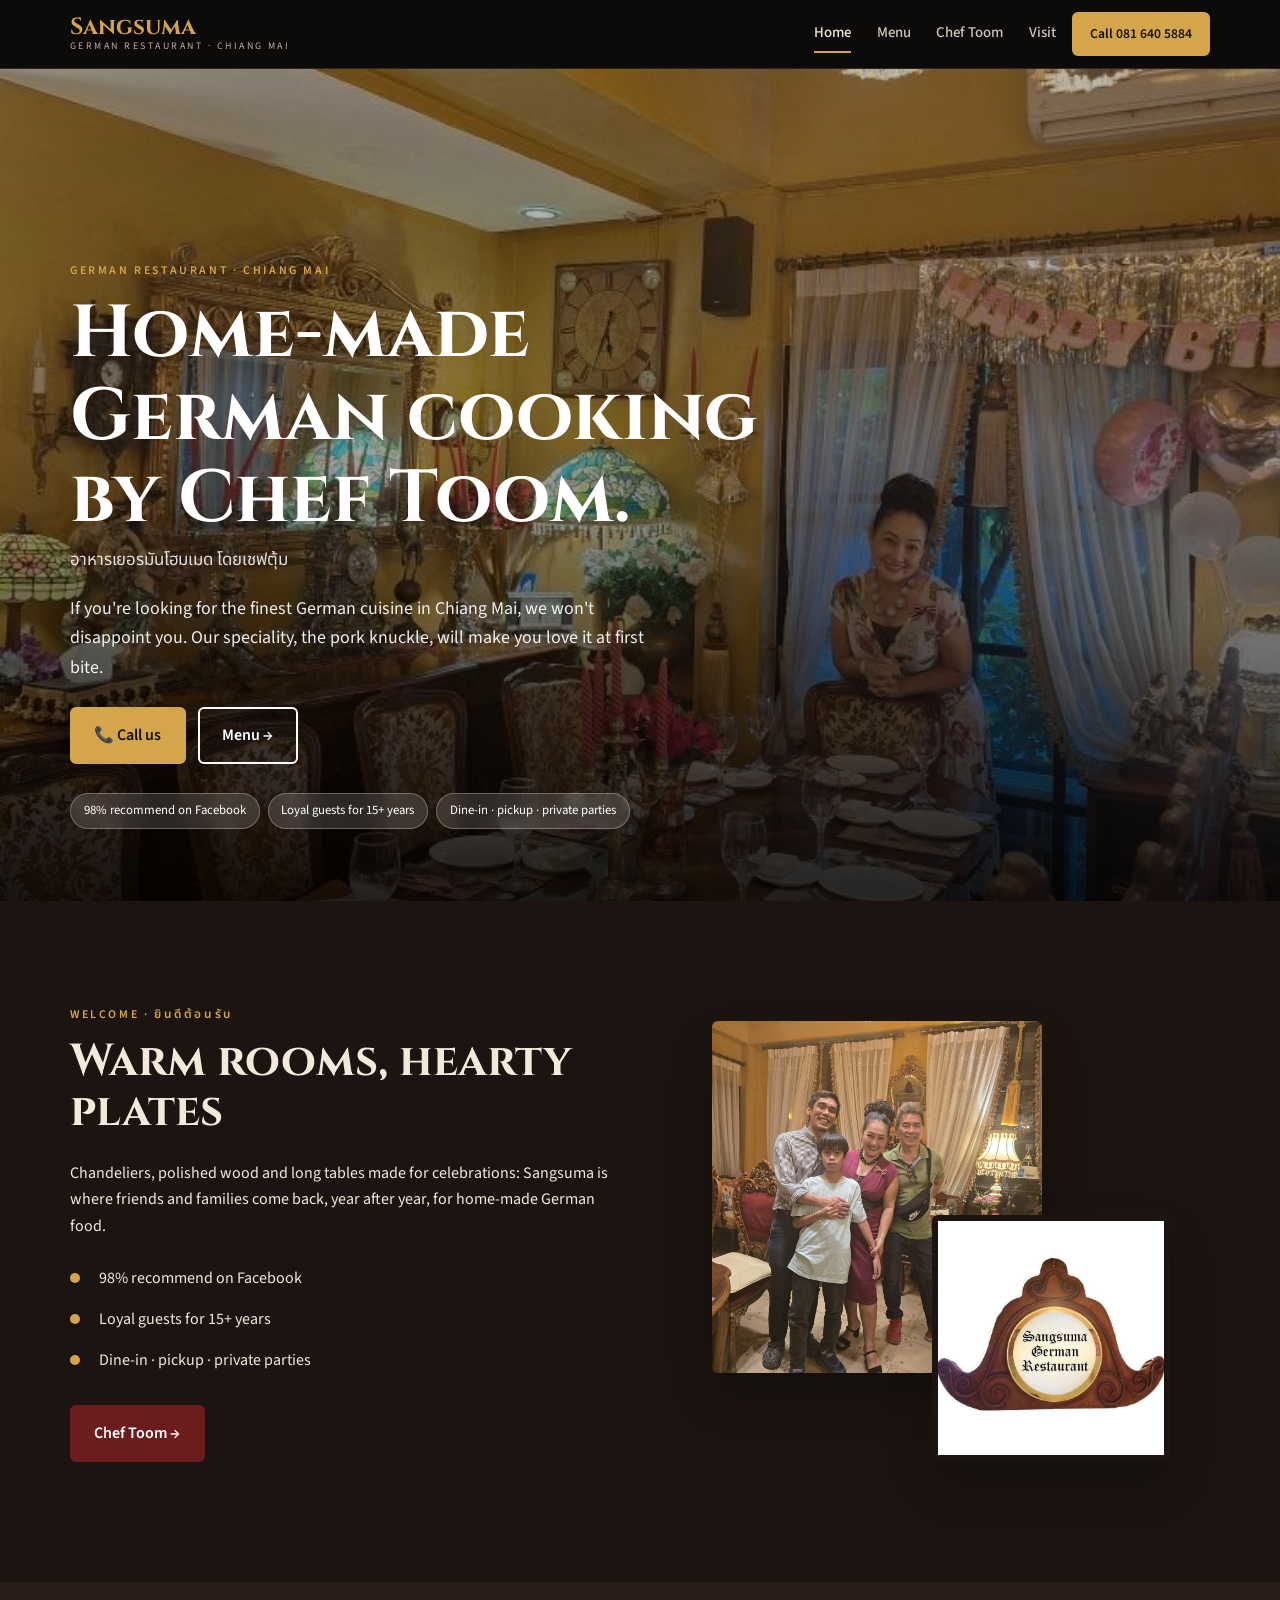
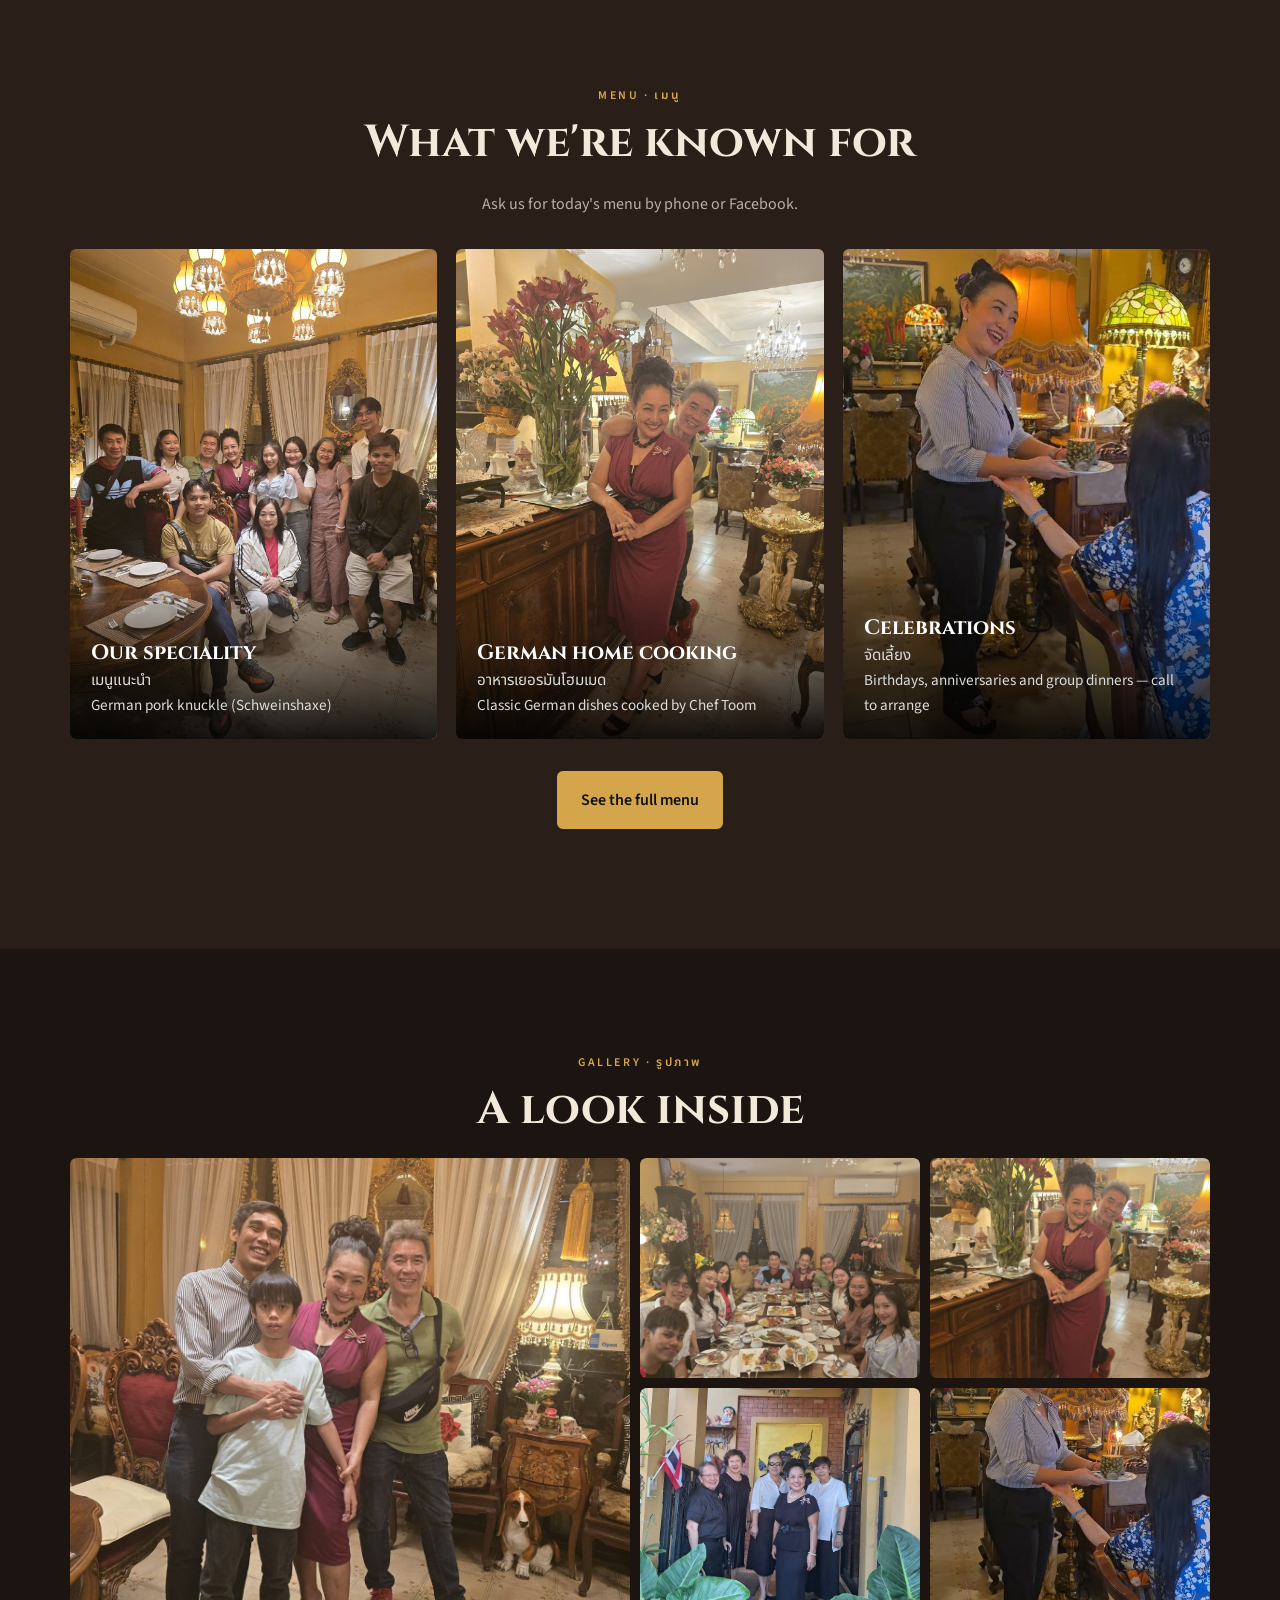
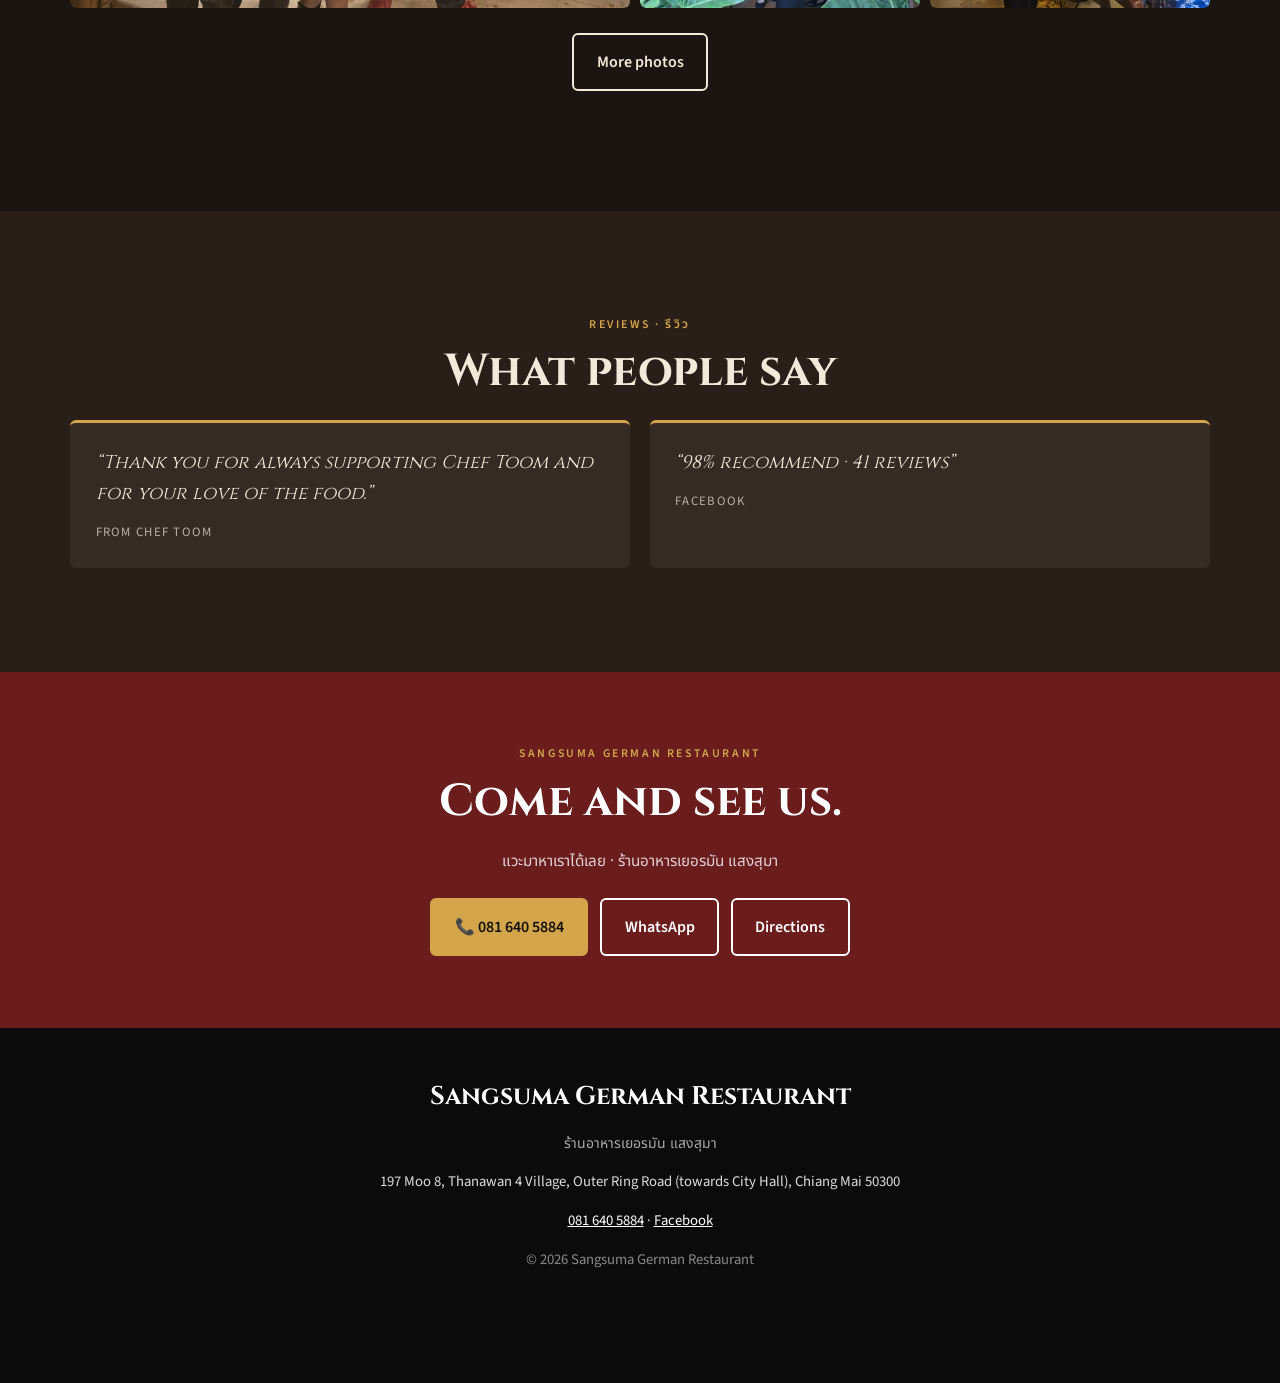
<file: index.html>
<!doctype html><html lang="en"><head><meta charset="utf-8"><meta name="viewport" content="width=device-width,initial-scale=1">
<title>Sangsuma German Restaurant | German Restaurant · Chiang Mai</title><meta name="description" content="If you&#x27;re looking for the finest German cuisine in Chiang Mai, we won&#x27;t disappoint you. Our speciality, the pork knuckle, will make you love it at first bite."><meta name="theme-color" content="#6b1d1d">
<meta property="og:title" content="Sangsuma German Restaurant"><meta property="og:description" content="If you&#x27;re looking for the finest German cuisine in Chiang Mai, we won&#x27;t disappoint you. Our speciality, the pork knuckle, will make you love it at first bite."><meta property="og:image" content="assets/images/00.jpg">
<link rel="preconnect" href="https://fonts.googleapis.com"><link rel="preconnect" href="https://fonts.gstatic.com" crossorigin>
<link href="https://fonts.googleapis.com/css2?family=Cinzel:wght@400;600;700&family=Source+Sans+3:wght@300;400;500;600;700&family=Noto+Sans+Thai:wght@400;500&display=swap" rel="stylesheet"><link rel="stylesheet" href="css/styles.css"></head><body>
<header class="nav"><div class="wrap nav-in"><a class="brand" href="index.html"><b>Sangsuma</b><small>German Restaurant · Chiang Mai</small></a>
<nav class="links" id="links"><a href="index.html" class=on>Home</a><a href="menu.html">Menu</a><a href="about.html">Chef Toom</a><a href="visit.html">Visit</a></nav><a class="btn sm" href="tel:0816405884">Call 081 640 5884</a><button class="burger" id="burger" aria-label="Menu"><span></span><span></span><span></span></button></div></header><section class="hero"><img class="bgimg" src="assets/images/00.jpg" alt="Our dining room"><div class="shade"></div><div class="wrap"><div class="hero-in rv"><p class="eyebrow">German Restaurant · Chiang Mai</p><h1>Home-made German cooking<br>by Chef Toom.</h1><p class="th">อาหารเยอรมันโฮมเมด โดยเชฟตุ้ม</p><p class="lead">If you&#x27;re looking for the finest German cuisine in Chiang Mai, we won&#x27;t disappoint you. Our speciality, the pork knuckle, will make you love it at first bite.</p><div class="cta"><a class="btn" href="tel:0816405884">📞 Call us</a><a class="btn ghost" style="color:#fff" href="menu.html">Menu →</a></div><div class="badges"><span>98% recommend on Facebook</span><span>Loyal guests for 15+ years</span><span>Dine-in · pickup · private parties</span></div></div></div></section>
<section class="s"><div class="wrap two"><div class="rv"><p class="eyebrow">Welcome · ยินดีต้อนรับ</p><h2>Warm rooms, hearty plates</h2><p>Chandeliers, polished wood and long tables made for celebrations: Sangsuma is where friends and families come back, year after year, for home-made German food.</p><ul class="ticks"><li>98% recommend on Facebook</li><li>Loyal guests for 15+ years</li><li>Dine-in · pickup · private parties</li></ul><p style="margin-top:1.5rem"><a class="btn alt" href="about.html">Chef Toom →</a></p></div>
<figure class="stack rv"><img class="a1" src="assets/images/02.jpg" alt="Celebration dinner" loading="lazy"><img class="a2" src="assets/images/01.jpg" alt="Sangsuma" loading="lazy"></figure></div></section>
<section class="s alt"><div class="wrap"><p class="eyebrow center">Menu · เมนู</p><h2 class="center">What we're known for</h2><p class="center sub">Ask us for today&#x27;s menu by phone or Facebook.</p><div class="feats ov"><article class="feat rv"><img src="assets/images/03.jpg" alt="Our speciality" loading="lazy"><div><h3>Our speciality</h3><p class="th">เมนูแนะนำ</p><p>German pork knuckle (Schweinshaxe)</p></div></article><article class="feat rv"><img src="assets/images/05.jpg" alt="German home cooking" loading="lazy"><div><h3>German home cooking</h3><p class="th">อาหารเยอรมันโฮมเมด</p><p>Classic German dishes cooked by Chef Toom</p></div></article><article class="feat rv"><img src="assets/images/07.jpg" alt="Celebrations" loading="lazy"><div><h3>Celebrations</h3><p class="th">จัดเลี้ยง</p><p>Birthdays, anniversaries and group dinners — call to arrange</p></div></article></div><p class="center" style="margin-top:2rem"><a class="btn" href="menu.html">See the full menu</a></p></div></section>
<section class="s"><div class="wrap"><p class="eyebrow center">Gallery · รูปภาพ</p><h2 class="center">A look inside</h2><div class="strip rv"><a href="assets/images/02.jpg" data-lb="Celebration dinner"><img src="assets/images/02.jpg" alt="Celebration dinner" loading="lazy"></a><a href="assets/images/04.jpg" data-lb="Long-table dinner"><img src="assets/images/04.jpg" alt="Long-table dinner" loading="lazy"></a><a href="assets/images/05.jpg" data-lb="Evening guests"><img src="assets/images/05.jpg" alt="Evening guests" loading="lazy"></a><a href="assets/images/06.jpg" data-lb="The team at our door"><img src="assets/images/06.jpg" alt="The team at our door" loading="lazy"></a><a href="assets/images/07.jpg" data-lb="Chef Toom welcoming guests"><img src="assets/images/07.jpg" alt="Chef Toom welcoming guests" loading="lazy"></a></div><p class="center" style="margin-top:1.6rem"><a class="btn ghost" href="about.html#gallery">More photos</a></p></div></section>
<section class="s alt"><div class="wrap"><p class="eyebrow center">Reviews · รีวิว</p><h2 class="center">What people say</h2><div class="quotes"><blockquote class="rv">“Thank you for always supporting Chef Toom and for your love of the food.”<cite>From Chef Toom</cite></blockquote><blockquote class="rv">“98% recommend · 41 reviews”<cite>Facebook</cite></blockquote></div></div></section><section class="band"><div class="wrap rv"><p class="eyebrow" style="color:var(--b)">Sangsuma German Restaurant</p><h2>Come and see us.</h2><p class="th">แวะมาหาเราได้เลย · ร้านอาหารเยอรมัน แสงสุมา</p>
<div class="cta"><a class="btn" href="tel:0816405884">📞 081 640 5884</a><a class="btn ghost" style="color:#fff" href="https://wa.me/66816405884">WhatsApp</a><a class="btn ghost" style="color:#fff" href="https://www.google.com/maps/search/?api=1&query=Sangsuma%20German%20Restaurant%2C%20197%20Moo%208%2C%20Thanawan%204%20Village%2C%20Outer%20Ring%20Road%20%28towards%20City%20Hall%29%2C%20Chiang%20Mai%2050300">Directions</a></div></div></section>
<footer class="foot"><div class="wrap"><b>Sangsuma German Restaurant</b><p class="th">ร้านอาหารเยอรมัน แสงสุมา</p><p>197 Moo 8, Thanawan 4 Village, Outer Ring Road (towards City Hall), Chiang Mai 50300</p>
<p><a href="tel:0816405884">081 640 5884</a> · <a href="https://www.facebook.com/478292445659558">Facebook</a></p><p style="opacity:.6">© 2026 Sangsuma German Restaurant</p></div></footer>
<div class="mbar"><a href="tel:0816405884">📞 Call</a><a href="https://wa.me/66816405884">💬 WhatsApp</a><a href="https://www.google.com/maps/search/?api=1&query=Sangsuma%20German%20Restaurant%2C%20197%20Moo%208%2C%20Thanawan%204%20Village%2C%20Outer%20Ring%20Road%20%28towards%20City%20Hall%29%2C%20Chiang%20Mai%2050300">📍 Map</a></div>
<div class="lb" id="lb"><button aria-label="Close">×</button><img alt=""><p></p></div><script src="js/main.js"></script></body></html>
</file>
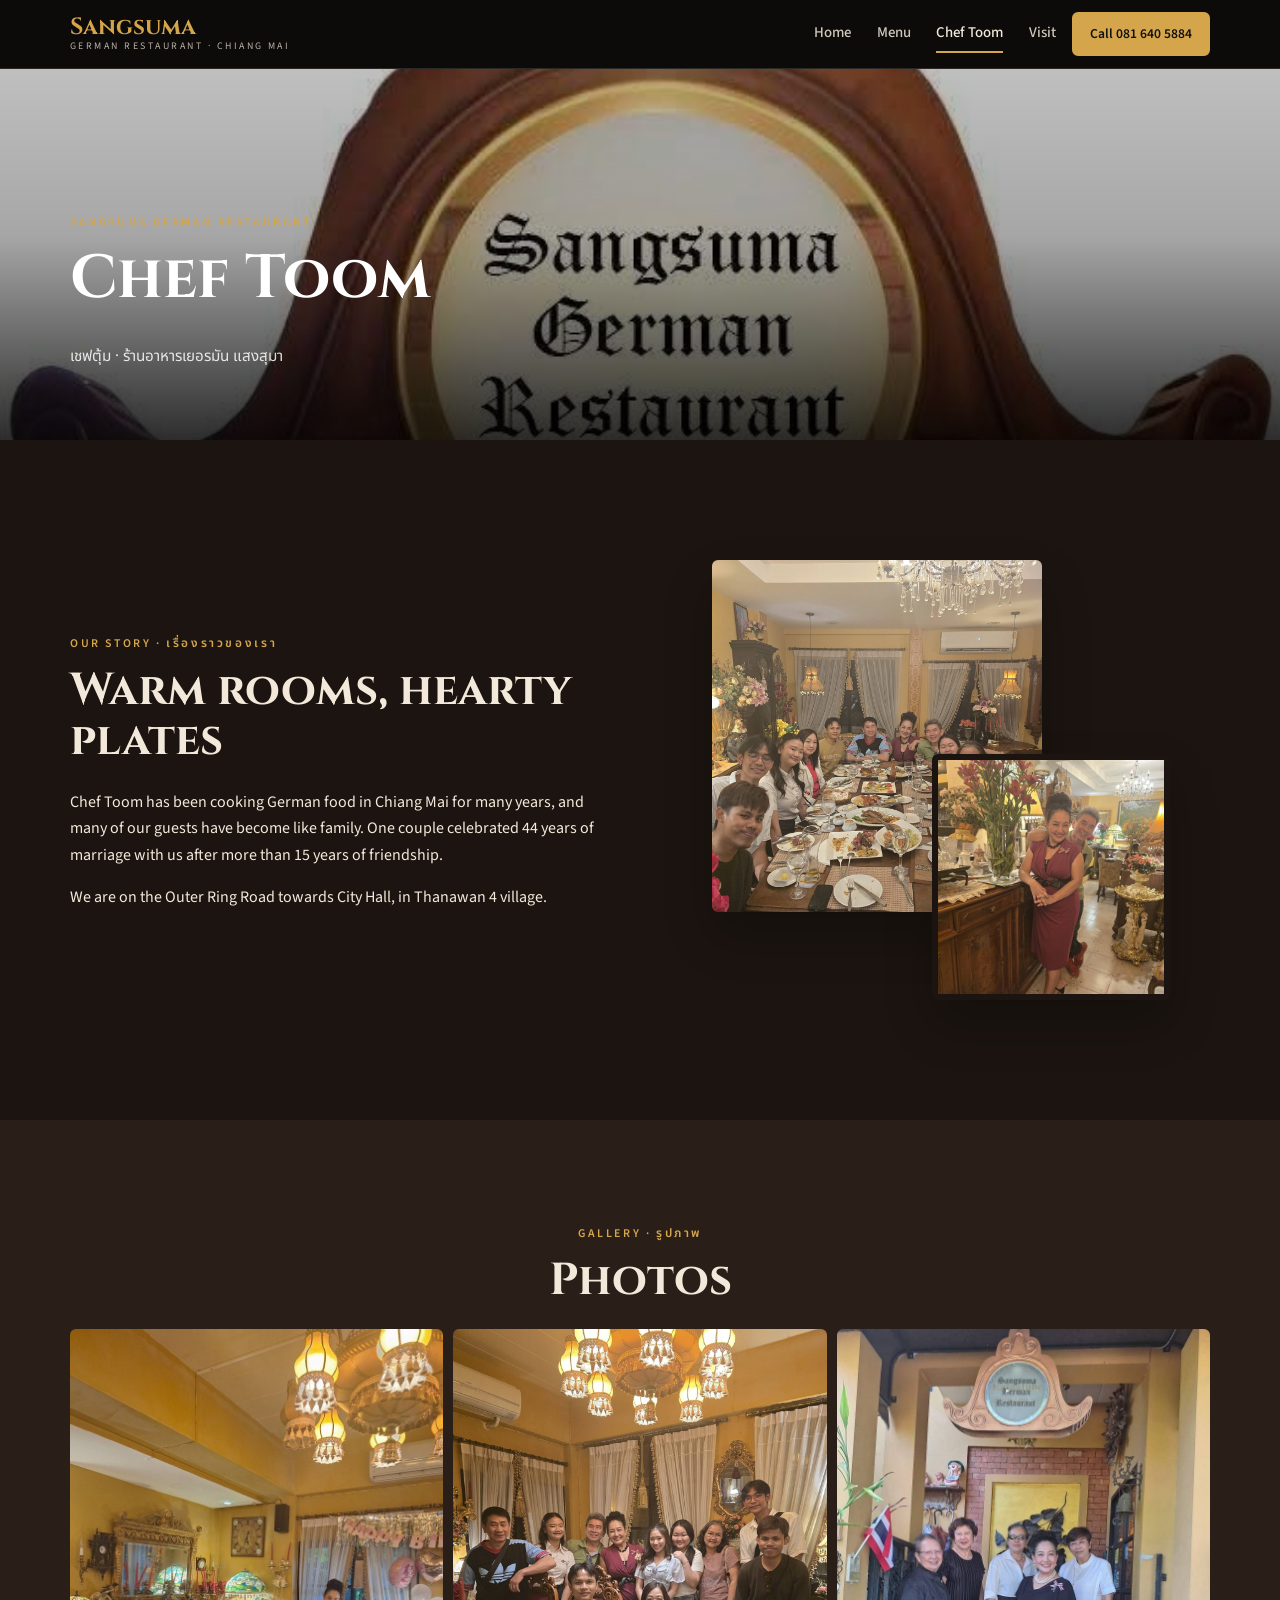
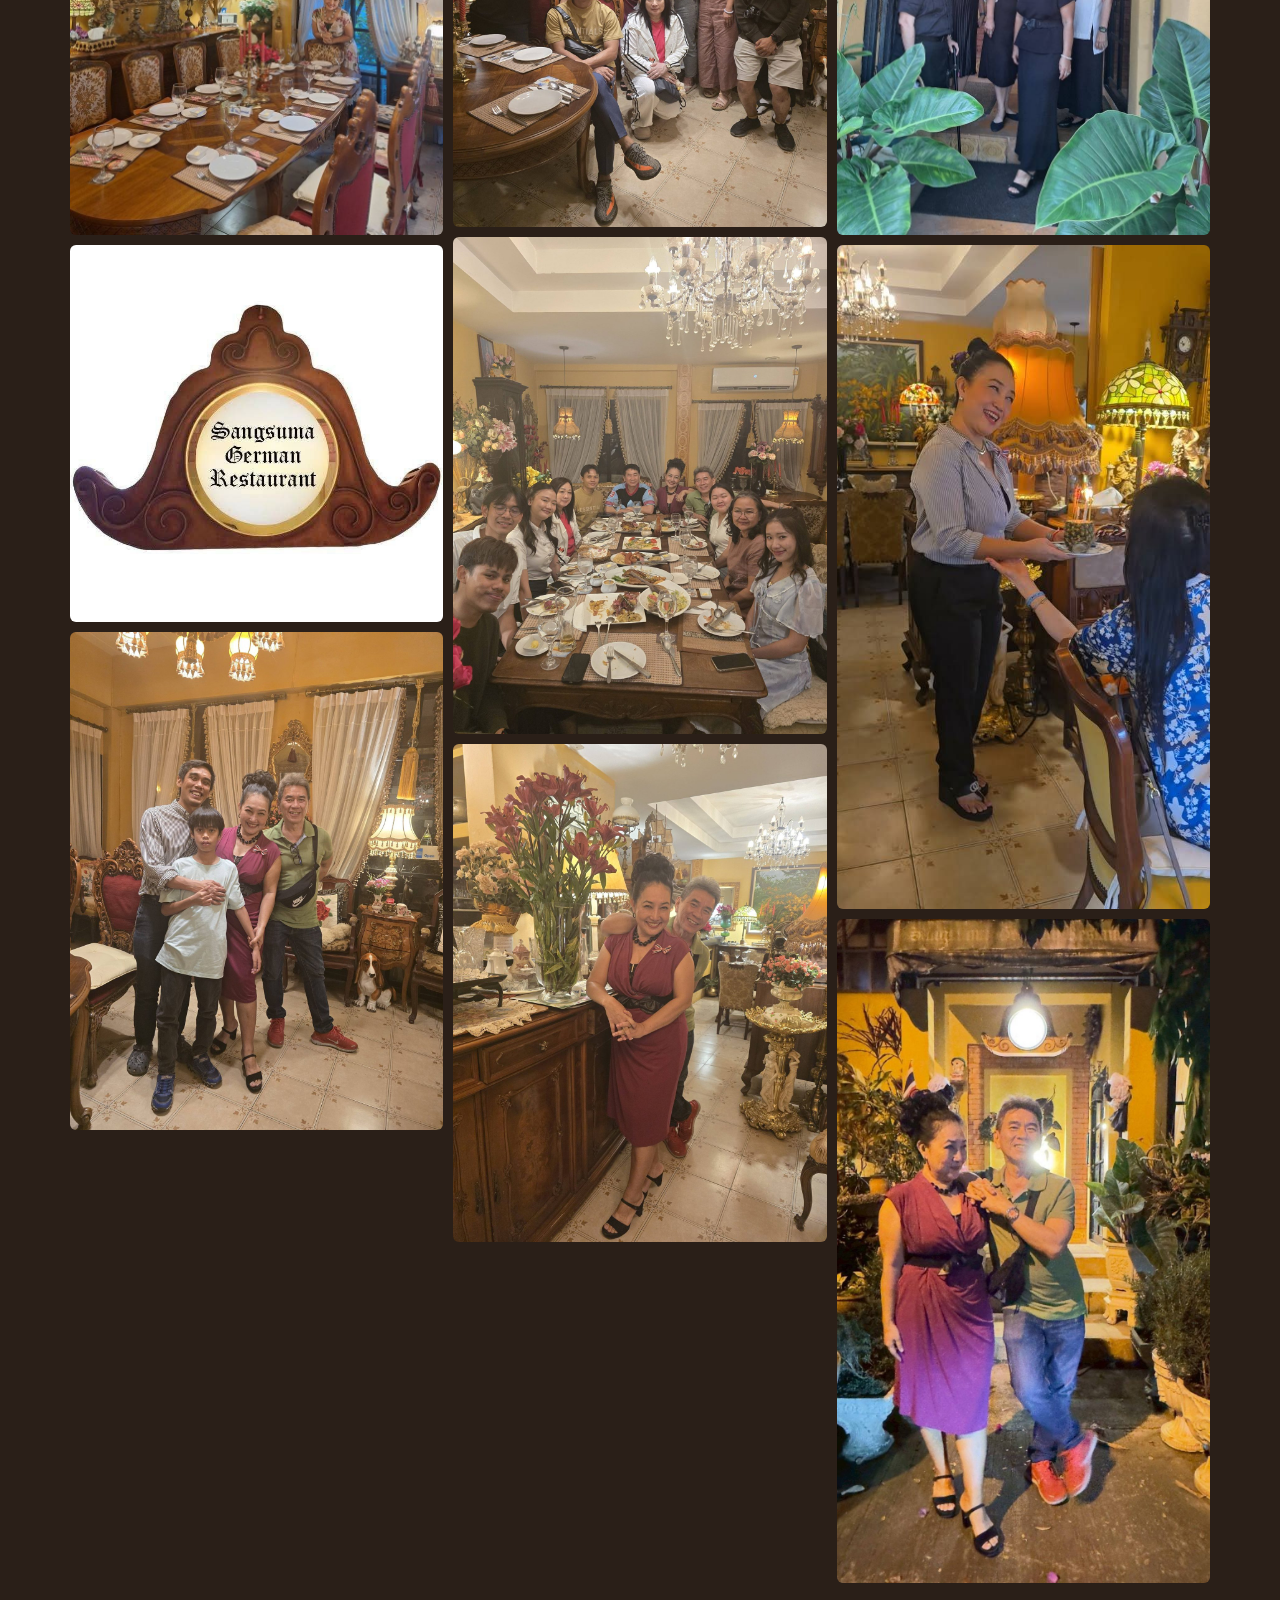
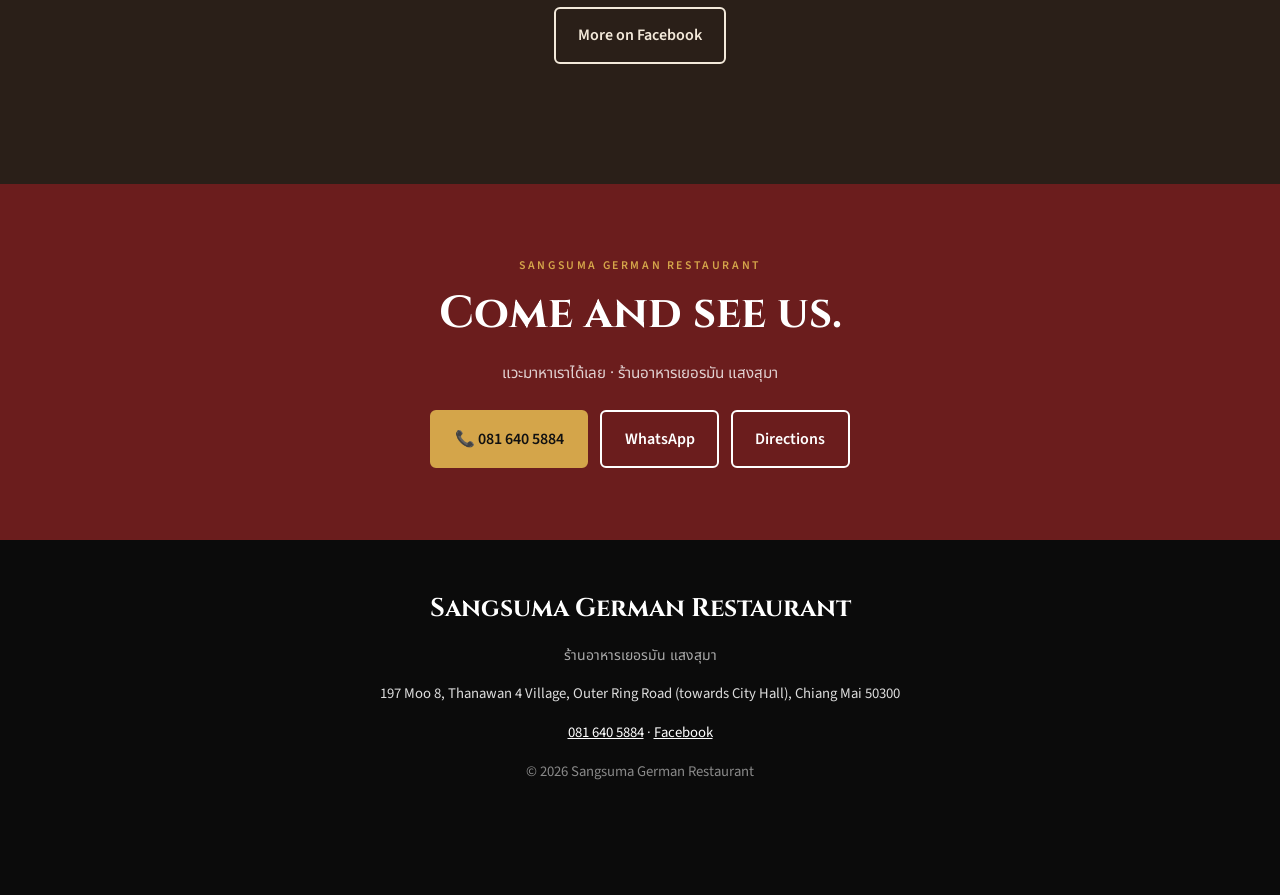
<file: about.html>
<!doctype html><html lang="en"><head><meta charset="utf-8"><meta name="viewport" content="width=device-width,initial-scale=1">
<title>Chef Toom | Sangsuma German Restaurant</title><meta name="description" content="Chef Toom has been cooking German food in Chiang Mai for many years, and many of our guests have become like family. One couple celebrated 44 years of marriage with us after more than 15 years of friendship."><meta name="theme-color" content="#6b1d1d">
<meta property="og:title" content="Sangsuma German Restaurant"><meta property="og:description" content="Chef Toom has been cooking German food in Chiang Mai for many years, and many of our guests have become like family. One couple celebrated 44 years of marriage with us after more than 15 years of friendship."><meta property="og:image" content="assets/images/00.jpg">
<link rel="preconnect" href="https://fonts.googleapis.com"><link rel="preconnect" href="https://fonts.gstatic.com" crossorigin>
<link href="https://fonts.googleapis.com/css2?family=Cinzel:wght@400;600;700&family=Source+Sans+3:wght@300;400;500;600;700&family=Noto+Sans+Thai:wght@400;500&display=swap" rel="stylesheet"><link rel="stylesheet" href="css/styles.css"></head><body>
<header class="nav"><div class="wrap nav-in"><a class="brand" href="index.html"><b>Sangsuma</b><small>German Restaurant · Chiang Mai</small></a>
<nav class="links" id="links"><a href="index.html">Home</a><a href="menu.html">Menu</a><a href="about.html" class=on>Chef Toom</a><a href="visit.html">Visit</a></nav><a class="btn sm" href="tel:0816405884">Call 081 640 5884</a><button class="burger" id="burger" aria-label="Menu"><span></span><span></span><span></span></button></div></header><section class="phero"><img src="assets/images/01.jpg" alt=""><div class="shade"></div><div class="wrap rv"><p class="eyebrow">Sangsuma German Restaurant</p><h1>Chef Toom</h1><p class="th">เชฟตุ้ม · ร้านอาหารเยอรมัน แสงสุมา</p></div></section>
<section class="s"><div class="wrap two"><div class="rv"><p class="eyebrow">Our story · เรื่องราวของเรา</p><h2>Warm rooms, hearty plates</h2><p>Chef Toom has been cooking German food in Chiang Mai for many years, and many of our guests have become like family. One couple celebrated 44 years of marriage with us after more than 15 years of friendship.</p><p>We are on the Outer Ring Road towards City Hall, in Thanawan 4 village.</p></div><figure class="stack rv"><img class="a1" src="assets/images/04.jpg" alt="Long-table dinner" loading="lazy"><img class="a2" src="assets/images/05.jpg" alt="Evening guests" loading="lazy"></figure></div></section>
<section class="s alt" id="gallery"><div class="wrap"><p class="eyebrow center">Gallery · รูปภาพ</p><h2 class="center">Photos</h2><div class="gal"><a href="assets/images/00.jpg" data-lb="Our dining room"><img src="assets/images/00.jpg" alt="Our dining room" loading="lazy"></a><a href="assets/images/01.jpg" data-lb="Sangsuma"><img src="assets/images/01.jpg" alt="Sangsuma" loading="lazy"></a><a href="assets/images/02.jpg" data-lb="Celebration dinner"><img src="assets/images/02.jpg" alt="Celebration dinner" loading="lazy"></a><a href="assets/images/03.jpg" data-lb="Friends at Sangsuma"><img src="assets/images/03.jpg" alt="Friends at Sangsuma" loading="lazy"></a><a href="assets/images/04.jpg" data-lb="Long-table dinner"><img src="assets/images/04.jpg" alt="Long-table dinner" loading="lazy"></a><a href="assets/images/05.jpg" data-lb="Evening guests"><img src="assets/images/05.jpg" alt="Evening guests" loading="lazy"></a><a href="assets/images/06.jpg" data-lb="The team at our door"><img src="assets/images/06.jpg" alt="The team at our door" loading="lazy"></a><a href="assets/images/07.jpg" data-lb="Chef Toom welcoming guests"><img src="assets/images/07.jpg" alt="Chef Toom welcoming guests" loading="lazy"></a><a href="assets/images/08.jpg" data-lb="Party night"><img src="assets/images/08.jpg" alt="Party night" loading="lazy"></a></div><p class="center" style="margin-top:1.5rem"><a class="btn ghost" href="https://www.facebook.com/478292445659558">More on Facebook</a></p></div></section><section class="band"><div class="wrap rv"><p class="eyebrow" style="color:var(--b)">Sangsuma German Restaurant</p><h2>Come and see us.</h2><p class="th">แวะมาหาเราได้เลย · ร้านอาหารเยอรมัน แสงสุมา</p>
<div class="cta"><a class="btn" href="tel:0816405884">📞 081 640 5884</a><a class="btn ghost" style="color:#fff" href="https://wa.me/66816405884">WhatsApp</a><a class="btn ghost" style="color:#fff" href="https://www.google.com/maps/search/?api=1&query=Sangsuma%20German%20Restaurant%2C%20197%20Moo%208%2C%20Thanawan%204%20Village%2C%20Outer%20Ring%20Road%20%28towards%20City%20Hall%29%2C%20Chiang%20Mai%2050300">Directions</a></div></div></section>
<footer class="foot"><div class="wrap"><b>Sangsuma German Restaurant</b><p class="th">ร้านอาหารเยอรมัน แสงสุมา</p><p>197 Moo 8, Thanawan 4 Village, Outer Ring Road (towards City Hall), Chiang Mai 50300</p>
<p><a href="tel:0816405884">081 640 5884</a> · <a href="https://www.facebook.com/478292445659558">Facebook</a></p><p style="opacity:.6">© 2026 Sangsuma German Restaurant</p></div></footer>
<div class="mbar"><a href="tel:0816405884">📞 Call</a><a href="https://wa.me/66816405884">💬 WhatsApp</a><a href="https://www.google.com/maps/search/?api=1&query=Sangsuma%20German%20Restaurant%2C%20197%20Moo%208%2C%20Thanawan%204%20Village%2C%20Outer%20Ring%20Road%20%28towards%20City%20Hall%29%2C%20Chiang%20Mai%2050300">📍 Map</a></div>
<div class="lb" id="lb"><button aria-label="Close">×</button><img alt=""><p></p></div><script src="js/main.js"></script></body></html>
</file>
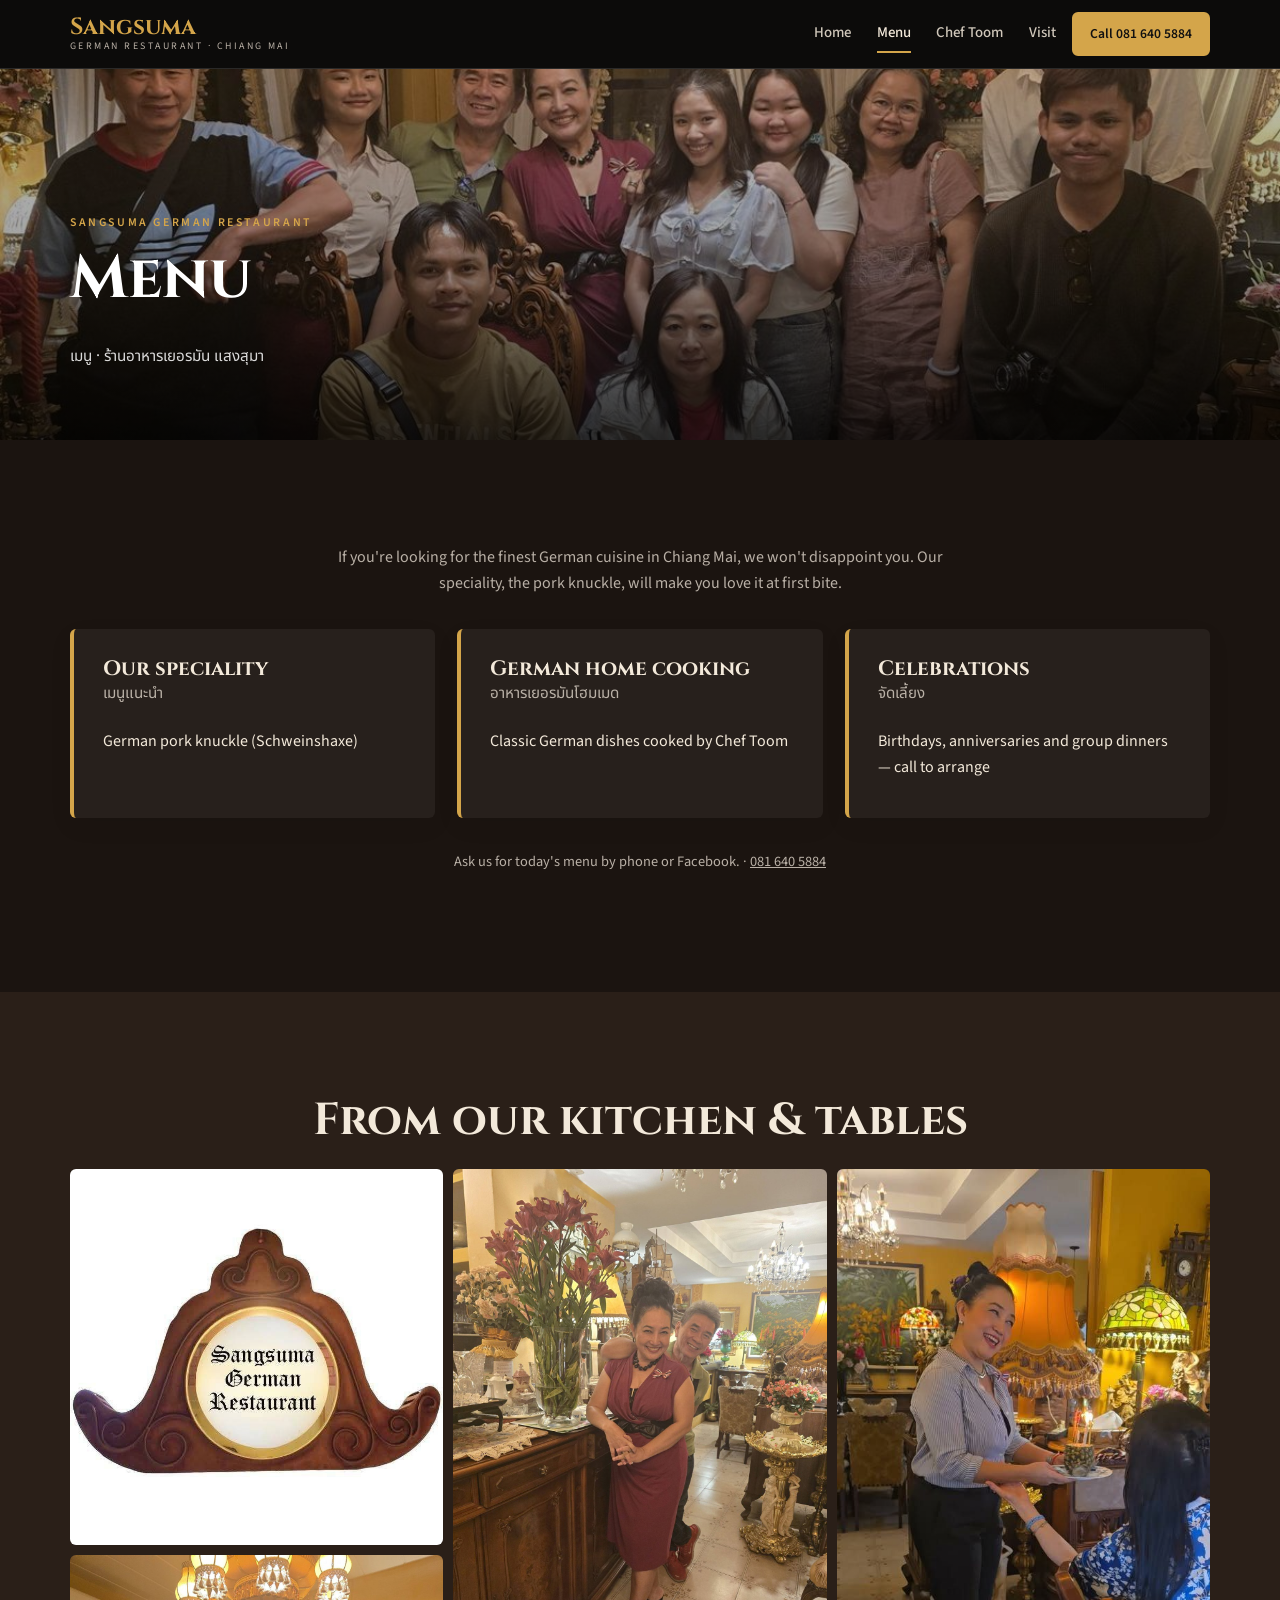
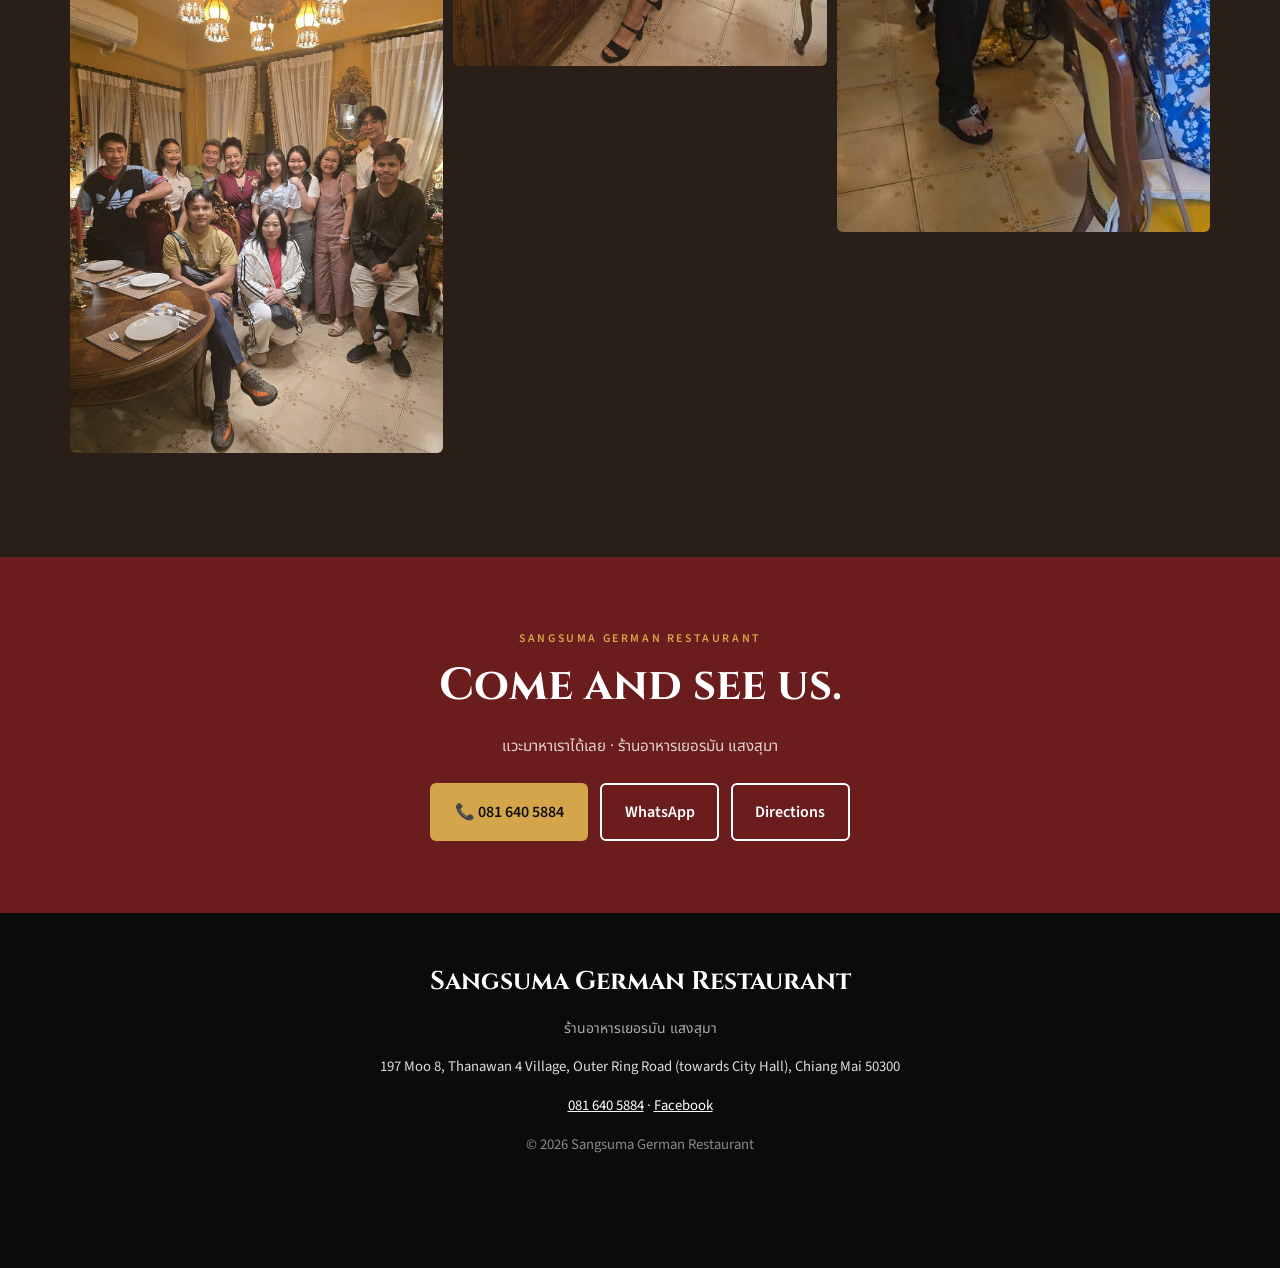
<file: menu.html>
<!doctype html><html lang="en"><head><meta charset="utf-8"><meta name="viewport" content="width=device-width,initial-scale=1">
<title>Menu | Sangsuma German Restaurant</title><meta name="description" content="Ask us for today&#x27;s menu by phone or Facebook."><meta name="theme-color" content="#6b1d1d">
<meta property="og:title" content="Sangsuma German Restaurant"><meta property="og:description" content="Ask us for today&#x27;s menu by phone or Facebook."><meta property="og:image" content="assets/images/00.jpg">
<link rel="preconnect" href="https://fonts.googleapis.com"><link rel="preconnect" href="https://fonts.gstatic.com" crossorigin>
<link href="https://fonts.googleapis.com/css2?family=Cinzel:wght@400;600;700&family=Source+Sans+3:wght@300;400;500;600;700&family=Noto+Sans+Thai:wght@400;500&display=swap" rel="stylesheet"><link rel="stylesheet" href="css/styles.css"></head><body>
<header class="nav"><div class="wrap nav-in"><a class="brand" href="index.html"><b>Sangsuma</b><small>German Restaurant · Chiang Mai</small></a>
<nav class="links" id="links"><a href="index.html">Home</a><a href="menu.html" class=on>Menu</a><a href="about.html">Chef Toom</a><a href="visit.html">Visit</a></nav><a class="btn sm" href="tel:0816405884">Call 081 640 5884</a><button class="burger" id="burger" aria-label="Menu"><span></span><span></span><span></span></button></div></header><section class="phero"><img src="assets/images/03.jpg" alt=""><div class="shade"></div><div class="wrap rv"><p class="eyebrow">Sangsuma German Restaurant</p><h1>Menu</h1><p class="th">เมนู · ร้านอาหารเยอรมัน แสงสุมา</p></div></section>
<section class="s"><div class="wrap"><p class="center sub">If you&#x27;re looking for the finest German cuisine in Chiang Mai, we won&#x27;t disappoint you. Our speciality, the pork knuckle, will make you love it at first bite.</p><div class="menu"><div class="mcard rv"><h3>Our speciality</h3><p class="th">เมนูแนะนำ</p><ul><li>German pork knuckle (Schweinshaxe)</li></ul></div><div class="mcard rv"><h3>German home cooking</h3><p class="th">อาหารเยอรมันโฮมเมด</p><ul><li>Classic German dishes cooked by Chef Toom</li></ul></div><div class="mcard rv"><h3>Celebrations</h3><p class="th">จัดเลี้ยง</p><ul><li>Birthdays, anniversaries and group dinners — call to arrange</li></ul></div></div><p class="note">Ask us for today&#x27;s menu by phone or Facebook. · <a href="tel:0816405884">081 640 5884</a></p></div></section>
<section class="s alt"><div class="wrap"><h2 class="center">From our kitchen &amp; tables</h2><div class="gal rv"><a href="assets/images/01.jpg" data-lb="Sangsuma"><img src="assets/images/01.jpg" alt="Sangsuma" loading="lazy"></a><a href="assets/images/03.jpg" data-lb="Friends at Sangsuma"><img src="assets/images/03.jpg" alt="Friends at Sangsuma" loading="lazy"></a><a href="assets/images/05.jpg" data-lb="Evening guests"><img src="assets/images/05.jpg" alt="Evening guests" loading="lazy"></a><a href="assets/images/07.jpg" data-lb="Chef Toom welcoming guests"><img src="assets/images/07.jpg" alt="Chef Toom welcoming guests" loading="lazy"></a></div></div></section><section class="band"><div class="wrap rv"><p class="eyebrow" style="color:var(--b)">Sangsuma German Restaurant</p><h2>Come and see us.</h2><p class="th">แวะมาหาเราได้เลย · ร้านอาหารเยอรมัน แสงสุมา</p>
<div class="cta"><a class="btn" href="tel:0816405884">📞 081 640 5884</a><a class="btn ghost" style="color:#fff" href="https://wa.me/66816405884">WhatsApp</a><a class="btn ghost" style="color:#fff" href="https://www.google.com/maps/search/?api=1&query=Sangsuma%20German%20Restaurant%2C%20197%20Moo%208%2C%20Thanawan%204%20Village%2C%20Outer%20Ring%20Road%20%28towards%20City%20Hall%29%2C%20Chiang%20Mai%2050300">Directions</a></div></div></section>
<footer class="foot"><div class="wrap"><b>Sangsuma German Restaurant</b><p class="th">ร้านอาหารเยอรมัน แสงสุมา</p><p>197 Moo 8, Thanawan 4 Village, Outer Ring Road (towards City Hall), Chiang Mai 50300</p>
<p><a href="tel:0816405884">081 640 5884</a> · <a href="https://www.facebook.com/478292445659558">Facebook</a></p><p style="opacity:.6">© 2026 Sangsuma German Restaurant</p></div></footer>
<div class="mbar"><a href="tel:0816405884">📞 Call</a><a href="https://wa.me/66816405884">💬 WhatsApp</a><a href="https://www.google.com/maps/search/?api=1&query=Sangsuma%20German%20Restaurant%2C%20197%20Moo%208%2C%20Thanawan%204%20Village%2C%20Outer%20Ring%20Road%20%28towards%20City%20Hall%29%2C%20Chiang%20Mai%2050300">📍 Map</a></div>
<div class="lb" id="lb"><button aria-label="Close">×</button><img alt=""><p></p></div><script src="js/main.js"></script></body></html>
</file>
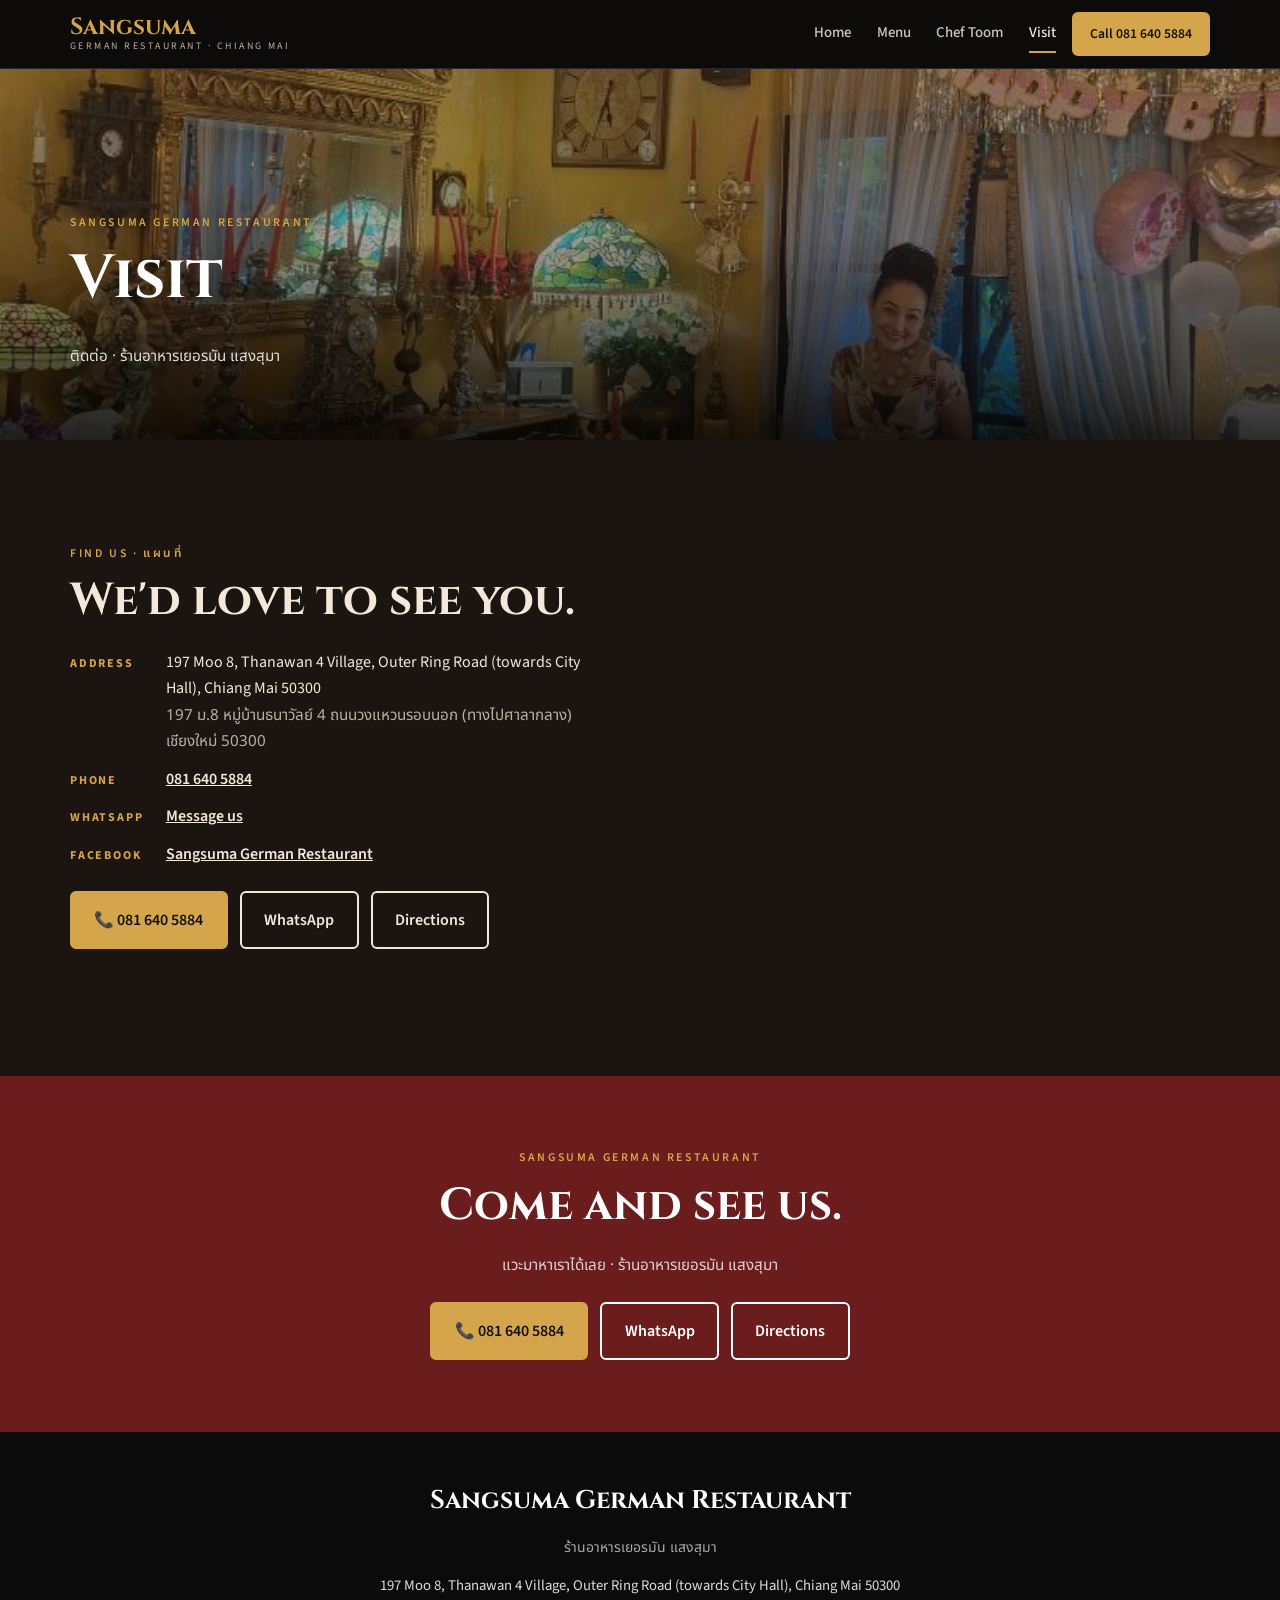
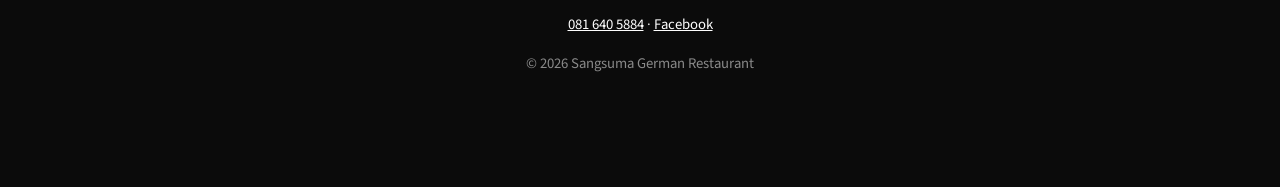
<file: visit.html>
<!doctype html><html lang="en"><head><meta charset="utf-8"><meta name="viewport" content="width=device-width,initial-scale=1">
<title>Visit | Sangsuma German Restaurant</title><meta name="description" content="197 Moo 8, Thanawan 4 Village, Outer Ring Road (towards City Hall), Chiang Mai 50300"><meta name="theme-color" content="#6b1d1d">
<meta property="og:title" content="Sangsuma German Restaurant"><meta property="og:description" content="197 Moo 8, Thanawan 4 Village, Outer Ring Road (towards City Hall), Chiang Mai 50300"><meta property="og:image" content="assets/images/00.jpg">
<link rel="preconnect" href="https://fonts.googleapis.com"><link rel="preconnect" href="https://fonts.gstatic.com" crossorigin>
<link href="https://fonts.googleapis.com/css2?family=Cinzel:wght@400;600;700&family=Source+Sans+3:wght@300;400;500;600;700&family=Noto+Sans+Thai:wght@400;500&display=swap" rel="stylesheet"><link rel="stylesheet" href="css/styles.css"></head><body>
<header class="nav"><div class="wrap nav-in"><a class="brand" href="index.html"><b>Sangsuma</b><small>German Restaurant · Chiang Mai</small></a>
<nav class="links" id="links"><a href="index.html">Home</a><a href="menu.html">Menu</a><a href="about.html">Chef Toom</a><a href="visit.html" class=on>Visit</a></nav><a class="btn sm" href="tel:0816405884">Call 081 640 5884</a><button class="burger" id="burger" aria-label="Menu"><span></span><span></span><span></span></button></div></header><section class="phero"><img src="assets/images/00.jpg" alt=""><div class="shade"></div><div class="wrap rv"><p class="eyebrow">Sangsuma German Restaurant</p><h1>Visit</h1><p class="th">ติดต่อ · ร้านอาหารเยอรมัน แสงสุมา</p></div></section>
<section class="s"><div class="wrap two" style="align-items:start"><div class="rv"><p class="eyebrow">Find us · แผนที่</p><h2>We'd love to see you.</h2>
<dl class="info"><dt>Address</dt><dd>197 Moo 8, Thanawan 4 Village, Outer Ring Road (towards City Hall), Chiang Mai 50300<br><span class="th">197 ม.8 หมู่บ้านธนาวัลย์ 4 ถนนวงแหวนรอบนอก (ทางไปศาลากลาง) เชียงใหม่ 50300</span></dd><dt>Phone</dt><dd><a href="tel:0816405884">081 640 5884</a></dd><dt>WhatsApp</dt><dd><a href="https://wa.me/66816405884">Message us</a></dd><dt>Facebook</dt><dd><a href="https://www.facebook.com/478292445659558">Sangsuma German Restaurant</a></dd></dl>
<div class="cta"><a class="btn" href="tel:0816405884">📞 081 640 5884</a><a class="btn ghost" href="https://wa.me/66816405884">WhatsApp</a><a class="btn ghost" href="https://www.google.com/maps/search/?api=1&query=Sangsuma%20German%20Restaurant%2C%20197%20Moo%208%2C%20Thanawan%204%20Village%2C%20Outer%20Ring%20Road%20%28towards%20City%20Hall%29%2C%20Chiang%20Mai%2050300">Directions</a></div></div><div class="map rv"><iframe title="Map" loading="lazy" src="https://www.google.com/maps?q=Sangsuma%20German%20Restaurant%2C%20197%20Moo%208%2C%20Thanawan%204%20Village%2C%20Outer%20Ring%20Road%20%28towards%20City%20Hall%29%2C%20Chiang%20Mai%2050300&z=16&output=embed"></iframe></div></div></section><section class="band"><div class="wrap rv"><p class="eyebrow" style="color:var(--b)">Sangsuma German Restaurant</p><h2>Come and see us.</h2><p class="th">แวะมาหาเราได้เลย · ร้านอาหารเยอรมัน แสงสุมา</p>
<div class="cta"><a class="btn" href="tel:0816405884">📞 081 640 5884</a><a class="btn ghost" style="color:#fff" href="https://wa.me/66816405884">WhatsApp</a><a class="btn ghost" style="color:#fff" href="https://www.google.com/maps/search/?api=1&query=Sangsuma%20German%20Restaurant%2C%20197%20Moo%208%2C%20Thanawan%204%20Village%2C%20Outer%20Ring%20Road%20%28towards%20City%20Hall%29%2C%20Chiang%20Mai%2050300">Directions</a></div></div></section>
<footer class="foot"><div class="wrap"><b>Sangsuma German Restaurant</b><p class="th">ร้านอาหารเยอรมัน แสงสุมา</p><p>197 Moo 8, Thanawan 4 Village, Outer Ring Road (towards City Hall), Chiang Mai 50300</p>
<p><a href="tel:0816405884">081 640 5884</a> · <a href="https://www.facebook.com/478292445659558">Facebook</a></p><p style="opacity:.6">© 2026 Sangsuma German Restaurant</p></div></footer>
<div class="mbar"><a href="tel:0816405884">📞 Call</a><a href="https://wa.me/66816405884">💬 WhatsApp</a><a href="https://www.google.com/maps/search/?api=1&query=Sangsuma%20German%20Restaurant%2C%20197%20Moo%208%2C%20Thanawan%204%20Village%2C%20Outer%20Ring%20Road%20%28towards%20City%20Hall%29%2C%20Chiang%20Mai%2050300">📍 Map</a></div>
<div class="lb" id="lb"><button aria-label="Close">×</button><img alt=""><p></p></div><script src="js/main.js"></script></body></html>
</file>
<file: css/styles.css>
:root{--bg:#1b1410;--fg:#f3e9da;--a:#6b1d1d;--b:#d4a54a;--c:#2a1f18;--r:6px;--f1:'Cinzel',serif;--f2:'Source Sans 3',system-ui,sans-serif;--mut:#b9b0a6;--card:#ffffff0d}
*{box-sizing:border-box}html{scroll-behavior:smooth}body{margin:0;background:var(--bg);color:var(--fg);font-family:var(--f2),'Noto Sans Thai',sans-serif;line-height:1.65;-webkit-font-smoothing:antialiased}
img{max-width:100%;display:block}a{color:inherit}.wrap{width:min(100% - 2.5rem,1140px);margin:auto}
h1,h2,h3{font-family:var(--f1);line-height:1.12;margin:0 0 .5em;}h2{font-size:clamp(1.8rem,4vw,2.8rem)}h3{font-size:1.3rem}
.th{font-family:'Noto Sans Thai',var(--f2);color:var(--mut);font-size:.95em}.eyebrow{text-transform:uppercase;letter-spacing:.22em;font-size:.74rem;font-weight:600;color:var(--b);margin:0 0 .8rem}.center{text-align:center}.sub{color:var(--mut);max-width:640px}.center.sub{margin:0 auto 2rem}
.nav{position:sticky;top:0;z-index:40;background:rgba(10,10,10,.82);backdrop-filter:blur(12px);border-bottom:1px solid rgba(255,255,255,.12)}.nav-in{display:flex;align-items:center;gap:1rem;height:68px}
.brand{text-decoration:none;display:flex;flex-direction:column;line-height:1;margin-right:auto}.brand b{font-family:var(--f1);font-size:1.45rem;color:var(--b);}.brand small{font-size:.62rem;letter-spacing:.25em;text-transform:uppercase;color:var(--mut);margin-top:3px}
.links{display:flex;gap:1.6rem}.links a{text-decoration:none;font-weight:500;font-size:.93rem;opacity:.85;padding:6px 0;border-bottom:2px solid transparent}.links a:hover,.links a.on{opacity:1;border-color:var(--b)}
.btn{display:inline-flex;align-items:center;gap:.4rem;text-decoration:none;font-weight:600;padding:.85rem 1.4rem;border-radius:var(--r);background:var(--b);color:#111;border:2px solid var(--b);transition:.25s}.btn:hover{transform:translateY(-2px);filter:brightness(1.07)}.btn.ghost{background:transparent;color:inherit;border-color:currentColor}.btn.sm{padding:.55rem 1rem;font-size:.85rem}.btn.alt{background:var(--a);border-color:var(--a);color:#fff}
.burger{display:none;background:none;border:0;width:40px;height:40px;cursor:pointer;color:inherit}.burger span{display:block;height:2px;background:currentColor;margin:7px 6px;transition:.3s}
@media(max-width:860px){.links{position:fixed;inset:68px 0 auto 0;flex-direction:column;gap:0;background:var(--bg);padding:.5rem 1.25rem 1.25rem;transform:translateY(-140%);transition:.35s;box-shadow:0 20px 40px rgba(0,0,0,.2)}.links.open{transform:none}.links a{padding:14px 0;border-bottom:1px solid rgba(255,255,255,.12);font-size:1.05rem}.burger{display:block}.nav .btn.sm{display:none}}
.hero{position:relative;color:#fff;overflow:hidden}.hero .bgimg{position:absolute;inset:0;width:100%;height:100%;object-fit:cover;animation:kb 18s ease-out both}@keyframes kb{from{transform:scale(1.12)}to{transform:scale(1)}}
.hero .shade{position:absolute;inset:0;background:linear-gradient(180deg,rgba(0,0,0,.25) 0%,rgba(0,0,0,.35) 45%,rgba(0,0,0,.82) 100%)}.hero-in{position:relative;padding:clamp(7rem,22vh,12rem) 0 4.5rem;max-width:760px}.hero:not(.split):not(.framed){min-height:clamp(560px,88vh,820px);display:flex;align-items:flex-end}.hero h1{font-size:clamp(2.4rem,7vw,4.6rem);margin-bottom:.4rem}.hero .lead{font-size:1.12rem;opacity:.92;max-width:600px}.hero .th{color:rgba(255,255,255,.85);font-size:1.05rem;margin:.2rem 0 1.2rem}
.cta{display:flex;flex-wrap:wrap;gap:.75rem;margin-top:1.5rem}.badges{display:flex;flex-wrap:wrap;gap:.5rem;margin-top:1.8rem}.badges span{font-size:.8rem;padding:.4rem .8rem;border-radius:99px;background:rgba(255,255,255,.14);border:1px solid rgba(255,255,255,.28);backdrop-filter:blur(6px)}
.hero.split{color:var(--fg);background:var(--c)}.hero.split .grid2{display:grid;grid-template-columns:1.05fr 1fr;align-items:center;gap:3rem;min-height:clamp(560px,82vh,760px);padding:3rem 0}.hero.split .hero-in{padding:0}.hero.split .th{color:var(--mut)}.hero.split .badges span{background:var(--bg);border-color:rgba(255,255,255,.12);color:var(--fg)}
.hero.split .pic{position:relative;height:clamp(420px,70vh,620px)}.hero.split .pic img{position:absolute;object-fit:cover;border-radius:var(--r);box-shadow:0 30px 60px rgba(0,0,0,.18)}.hero.split .pic .p1{inset:0 18% 12% 0;width:82%;height:88%}.hero.split .pic .p2{right:0;bottom:0;width:46%;height:46%;border:6px solid var(--c)}
.hero.framed{background:var(--a);padding:1.2rem}.hero.framed .frame{position:relative;border:1px solid var(--b);min-height:clamp(560px,86vh,820px);display:flex;align-items:flex-end;overflow:hidden}.hero.framed .hero-in{padding:6rem 2rem 3.5rem}
@media(max-width:860px){.hero.split .grid2{grid-template-columns:1fr;gap:2rem;min-height:0;padding:2rem 0 3rem}.hero.split .pic{min-height:340px;order:-1}.hero.framed{padding:.6rem}.hero.framed .hero-in{padding:5rem 1.2rem 2.5rem}}
section.s{padding:clamp(4rem,9vw,6.5rem) 0}.alt{background:var(--c)}.two{display:grid;grid-template-columns:1fr 1fr;gap:clamp(2rem,5vw,4.5rem);align-items:center}.feats.ov .feat{position:relative;aspect-ratio:3/4;box-shadow:none}.feats.ov .feat img{position:absolute;inset:0;height:100%;aspect-ratio:auto}.feats.ov .feat div{position:absolute;inset:auto 0 0 0;padding:4rem 1.3rem 1.3rem;background:linear-gradient(transparent,rgba(0,0,0,.88));color:#fff}.feats.ov .feat p{color:#ddd}
@media(max-width:860px){.feats.ov .feat{aspect-ratio:4/3}.two{grid-template-columns:1fr}}
.stack{position:relative;min-height:440px}.stack img{position:absolute;object-fit:cover;border-radius:var(--r);box-shadow:0 24px 50px rgba(0,0,0,.2)}.stack .a1{left:0;top:0;width:72%;height:80%}.stack .a2{right:0;bottom:0;width:52%;height:56%;border:6px solid var(--bg)}
.ticks{list-style:none;padding:0;margin:1.2rem 0 0}.ticks li{padding:.45rem 0 .45rem 1.8rem;position:relative}.ticks li:before{content:'';position:absolute;left:0;top:.95rem;width:10px;height:10px;border-radius:50%;background:var(--b)}
.feats{display:grid;grid-template-columns:repeat(auto-fit,minmax(240px,1fr));gap:1.2rem}.feat{background:var(--card);border-radius:var(--r);overflow:hidden;box-shadow:0 10px 30px rgba(0,0,0,.08);transition:.3s}.feat:hover{transform:translateY(-5px)}.feat img{width:100%;aspect-ratio:4/3;object-fit:cover}.feat div{padding:1.1rem 1.25rem 1.3rem}.feat p{margin:0;color:var(--mut);font-size:.95rem}.feat h3{margin-bottom:.15rem}
.strip{display:grid;grid-template-columns:2fr 1fr 1fr;grid-auto-rows:220px;gap:10px}.strip a:first-child{grid-row:span 2}.strip img{width:100%;height:100%;object-fit:cover;border-radius:var(--r);transition:.4s}.strip a{overflow:hidden;border-radius:var(--r)}.strip a:hover img{transform:scale(1.06)}@media(max-width:700px){.strip{grid-template-columns:1fr 1fr;grid-auto-rows:150px}}
.quotes{display:grid;grid-template-columns:repeat(auto-fit,minmax(260px,1fr));gap:1.2rem}.quotes blockquote{margin:0;padding:1.6rem;background:var(--card);border-radius:var(--r);border-top:3px solid var(--b);font-family:var(--f1);font-size:1.15rem;font-style:italic}.quotes cite{display:block;margin-top:.8rem;font-family:var(--f2);font-style:normal;font-size:.8rem;color:var(--mut);letter-spacing:.1em;text-transform:uppercase}
.band{background:var(--a);color:#fff;text-align:center;padding:4.5rem 0}.band h2{color:#fff}.band .th{color:rgba(255,255,255,.8)}.band .cta{justify-content:center}
.phero{position:relative;color:#fff;padding:9rem 0 3.5rem;overflow:hidden}.phero img{position:absolute;inset:0;width:100%;height:100%;object-fit:cover}.phero .shade{position:absolute;inset:0;background:linear-gradient(180deg,rgba(0,0,0,.25) 0%,rgba(0,0,0,.35) 45%,rgba(0,0,0,.82) 100%)}.phero .wrap{position:relative}.phero h1{font-size:clamp(2.2rem,6vw,3.8rem)}.phero .th{color:rgba(255,255,255,.85)}
.menu{display:grid;grid-template-columns:repeat(auto-fit,minmax(300px,1fr));gap:1.4rem}.mcard{background:var(--card);padding:1.8rem;border-radius:var(--r);box-shadow:0 8px 24px rgba(0,0,0,.06);border-left:4px solid var(--b)}.mcard h3{margin:0}.mcard .th{margin:0 0 .8rem}.mcard ul{list-style:none;padding:0;margin:0}.mcard li{padding:.55rem 0;border-bottom:1px dashed rgba(255,255,255,.12)}.mcard li:last-child{border:0}
.note{font-size:.9rem;color:var(--mut);text-align:center;margin-top:2rem}
.gal{columns:3 260px;column-gap:10px}.gal a{display:block;margin-bottom:10px;border-radius:var(--r);overflow:hidden;break-inside:avoid}.gal img{width:100%;transition:.4s}.gal a:hover img{transform:scale(1.04)}
.lb{position:fixed;inset:0;background:rgba(0,0,0,.92);display:none;align-items:center;justify-content:center;z-index:99;padding:1rem}.lb.on{display:flex}.lb img{max-height:86vh;max-width:94vw;border-radius:6px}.lb p{position:absolute;bottom:1.2rem;color:#fff;width:100%;text-align:center}.lb button{position:absolute;top:1rem;right:1rem;background:none;border:0;color:#fff;font-size:2.2rem;cursor:pointer}
dl.info{display:grid;grid-template-columns:auto 1fr;gap:.7rem 1.4rem;margin:1.4rem 0}dl.info dt{font-weight:700;color:var(--b);text-transform:uppercase;font-size:.75rem;letter-spacing:.15em;padding-top:.3rem}dl.info dd{margin:0}dl.info a{color:inherit;font-weight:600}
.hours{width:100%;border-collapse:collapse;margin:1rem 0}.hours td{padding:.7rem 0;border-bottom:1px solid rgba(255,255,255,.12)}.hours td:last-child{text-align:right;font-weight:600}
.map iframe{width:100%;height:420px;border:0;border-radius:var(--r);filter:grayscale(.3) invert(.9) hue-rotate(180deg)}
.foot{background:#0b0b0b;color:#ddd;padding:3rem 0 6rem;text-align:center;font-size:.92rem}.foot b{font-family:var(--f1);font-size:1.6rem;color:#fff;}.foot a{color:#fff}.foot .th{color:#aaa}
.mbar{position:fixed;left:0;right:0;bottom:0;display:none;z-index:50;background:var(--a);box-shadow:0 -6px 20px rgba(0,0,0,.2)}.mbar a{flex:1;text-align:center;color:#fff;text-decoration:none;font-weight:600;padding:14px 4px;font-size:.92rem}.mbar a+a{border-left:1px solid rgba(255,255,255,.18)}@media(max-width:860px){.mbar{display:flex}}
.rv{opacity:0;transform:translateY(26px);transition:opacity .8s ease,transform .8s ease}.rv.in{opacity:1;transform:none}
</file>
